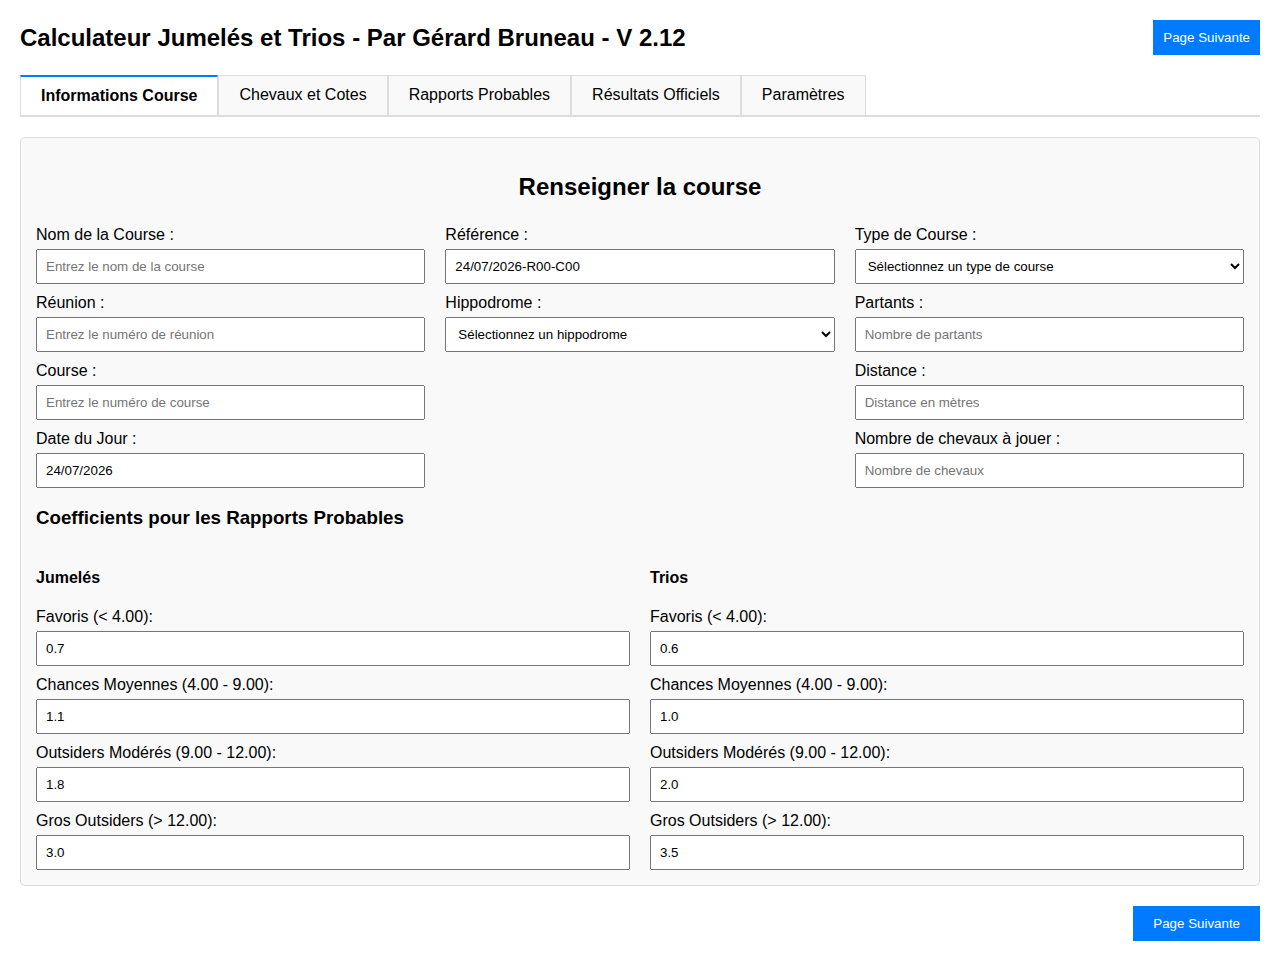
<file: informations_trio_jumeles/CJT 2.12.html>
<!DOCTYPE html>
<html lang="fr">
<head>
    <meta charset="UTF-8">
    <meta name="viewport" content="width=device-width, initial-scale=1.0">
    <title>Calculateur Jumelés et Trios - Par Gérard Bruneau - V 2.12</title>
    <style>
        body {
            font-family: Arial, sans-serif;
            margin: 20px;
        }
        .header {
            display: flex;
            align-items: center;
            justify-content: space-between;
            margin-bottom: 20px;
        }
        .header h1 {
            margin: 0;
            font-size: 24px;
        }
        .header-buttons {
            display: flex;
            gap: 10px;
        }
        .tabs {
            display: flex;
            border-bottom: 2px solid #ddd;
            margin-bottom: 20px;
        }
        .tab {
            padding: 10px 20px;
            cursor: pointer;
            border: 1px solid #ddd;
            border-bottom: none;
            background-color: #f9f9f9;
        }
        .tab.active {
            background-color: #fff;
            border-top: 2px solid #007BFF;
            font-weight: bold;
        }
        .tab-content {
            display: none;
        }
        .tab-content.active {
            display: block;
        }
        .bloc {
            background-color: #f9f9f9;
            padding: 15px;
            border: 1px solid #ddd;
            border-radius: 5px;
        }
        .bloc h2 {
            text-align: center;
            margin-bottom: 15px;
        }
        .columns {
            display: flex;
            justify-content: space-between;
            gap: 20px;
        }
        .column {
            flex: 1;
        }
        label {
            display: block;
            margin-top: 10px;
        }
        input, select {
            width: 100%;
            padding: 8px;
            margin-top: 5px;
            box-sizing: border-box;
        }
        button {
            padding: 10px;
            background-color: #007BFF;
            color: white;
            border: none;
            cursor: pointer;
        }
        button:hover {
            background-color: #0056b3;
        }
        .button-primary {
            background-color: #007BFF;
        }
        .button-secondary {
            background-color: #6c757d;
        }
        table {
            width: 100%;
            border-collapse: collapse;
            margin-top: 20px;
        }
        table, th, td {
            border: 1px solid black;
        }
        th, td {
            padding: 10px;
            text-align: center;
        }
        th {
            background-color: #f4f4f4;
        }
        .resultats-container {
            display: flex;
            justify-content: space-between;
            margin-top: 20px;
        }
        .resultats-container .table-container {
            width: 48%;
        }
        .navigation-button {
            text-align: right;
            margin-top: 20px;
        }
        .navigation-button button {
            padding: 10px 20px;
        }
        .admin-password {
            display: none;
            margin-bottom: 20px;
        }
        .admin-password.active {
            display: block;
        }
    </style>
</head>
<body>
    <!-- En-tête avec les boutons -->
    <div class="header">
        <h1>Calculateur Jumelés et Trios - Par Gérard Bruneau - V 2.12</h1>
        <div class="header-buttons">
            <button id="generer-tableau" class="button-secondary" onclick="genererTableau()" aria-label="Générer le tableau">Générer le Tableau</button>
            <button id="calculer-rapports" class="button-secondary" onclick="calculerRapports()" aria-label="Calculer tous les rapports">Calculer Tous Les Rapports</button>
            <button id="valider-resultats" class="button-secondary" onclick="validerResultats()" aria-label="Valider les résultats officiels">Valider les Résultats Officiels</button>
            <button id="page-precedente" class="button-primary" onclick="allerAOngletPrecedent()" aria-label="Page précédente">Page Précédente</button>
            <button id="page-suivante" class="button-primary" onclick="allerAOngletSuivant()" aria-label="Page suivante">Page Suivante</button>
        </div>
    </div>

    <!-- Onglets -->
    <div class="tabs">
        <div class="tab active" data-tab="informations" onclick="changerOnglet('informations')">Informations Course</div>
        <div class="tab" data-tab="chevaux" onclick="changerOnglet('chevaux')">Chevaux et Cotes</div>
        <div class="tab" data-tab="rapports" onclick="changerOnglet('rapports')">Rapports Probables</div>
        <div class="tab" data-tab="resultats" onclick="changerOnglet('resultats')">Résultats Officiels</div>
        <div class="tab" data-tab="parametres" onclick="changerOnglet('parametres')">Paramètres</div>
    </div>

    <!-- Contenu des onglets -->
    <div id="informations" class="tab-content active">
        <div class="bloc">
            <h2>Renseigner la course</h2>
            <div class="columns">
                <div class="column">
                    <label for="nom-course">Nom de la Course :</label>
                    <input type="text" id="nom-course" placeholder="Entrez le nom de la course" required aria-required="true">

                    <label for="reunion">Réunion :</label>
                    <input type="text" id="reunion" placeholder="Entrez le numéro de réunion" required aria-required="true">

                    <label for="course">Course :</label>
                    <input type="text" id="course" placeholder="Entrez le numéro de course" required aria-required="true">

                    <label for="date-du-jour">Date du Jour :</label>
                    <input type="text" id="date-du-jour" readonly aria-label="Date du jour">
                </div>

                <div class="column">
                    <label for="reference">Référence :</label>
                    <input type="text" id="reference" readonly aria-label="Référence">

                    <label for="hippodrome">Hippodrome :</label>
                    <select id="hippodrome" aria-label="Sélectionnez un hippodrome">
                        <option value="">Sélectionnez un hippodrome</option>
                        <option value="ABBEVILLE">ABBEVILLE</option>
                        <option value="AGEN">AGEN</option>
                        <option value="AGON COUTAINVILLE">AGON COUTAINVILLE</option>
                        <option value="AIX LES BAINS">AIX LES BAINS</option>
                        <option value="AJACCIO">AJACCIO</option>
                        <!-- Liste complète des hippodromes -->
                    </select>
                </div>

                <div class="column">
                    <label for="type-course">Type de Course :</label>
                    <select id="type-course" aria-label="Sélectionnez un type de course">
                        <option value="">Sélectionnez un type de course</option>
                        <option value="Attelé">Attelé</option>
                        <option value="Cross-Country">Cross-Country</option>
                        <option value="Haies">Haies</option>
                        <option value="Monté">Monté</option>
                        <option value="Steeple">Steeple</option>
                    </select>

                    <label for="partants">Partants :</label>
                    <input type="number" id="partants" placeholder="Nombre de partants" min="1" required aria-required="true">

                    <label for="distance">Distance :</label>
                    <input type="number" id="distance" placeholder="Distance en mètres" min="1" required aria-required="true">

                    <label for="chevaux-a-jouer">Nombre de chevaux à jouer :</label>
                    <input type="number" id="chevaux-a-jouer" placeholder="Nombre de chevaux" min="1" required aria-required="true">
                </div>
            </div>

            <h3>Coefficients pour les Rapports Probables</h3>
            <div class="columns">
                <div class="column">
                    <h4>Jumelés</h4>
                    <label for="coeff-jumele-favoris">Favoris (< 4.00):</label>
                    <input type="number" step="0.1" id="coeff-jumele-favoris" value="0.7" min="0" required aria-required="true">

                    <label for="coeff-jumele-chances-moyennes">Chances Moyennes (4.00 - 9.00):</label>
                    <input type="number" step="0.1" id="coeff-jumele-chances-moyennes" value="1.1" min="0" required aria-required="true">

                    <label for="coeff-jumele-outsiders-moderes">Outsiders Modérés (9.00 - 12.00):</label>
                    <input type="number" step="0.1" id="coeff-jumele-outsiders-moderes" value="1.8" min="0" required aria-required="true">

                    <label for="coeff-jumele-gros-outsiders">Gros Outsiders (> 12.00):</label>
                    <input type="number" step="0.1" id="coeff-jumele-gros-outsiders" value="3.0" min="0" required aria-required="true">
                </div>

                <div class="column">
                    <h4>Trios</h4>
                    <label for="coeff-trio-favoris">Favoris (< 4.00):</label>
                    <input type="number" step="0.1" id="coeff-trio-favoris" value="0.6" min="0" required aria-required="true">

                    <label for="coeff-trio-chances-moyennes">Chances Moyennes (4.00 - 9.00):</label>
                    <input type="number" step="0.1" id="coeff-trio-chances-moyennes" value="1.0" min="0" required aria-required="true">

                    <label for="coeff-trio-outsiders-moderes">Outsiders Modérés (9.00 - 12.00):</label>
                    <input type="number" step="0.1" id="coeff-trio-outsiders-moderes" value="2.0" min="0" required aria-required="true">

                    <label for="coeff-trio-gros-outsiders">Gros Outsiders (> 12.00):</label>
                    <input type="number" step="0.1" id="coeff-trio-gros-outsiders" value="3.5" min="0" required aria-required="true">
                </div>
            </div>
        </div>
        <div class="navigation-button">
            <button class="button-primary" onclick="allerAOngletSuivant('informations')" aria-label="Page suivante">Page Suivante</button>
        </div>
    </div>

    <div id="chevaux" class="tab-content">
        <div class="bloc" id="tableau-container"></div>
        <div class="navigation-button">
            <button class="button-primary" onclick="allerAOngletPrecedent()" aria-label="Page précédente">Page Précédente</button>
            <button class="button-primary" onclick="allerAOngletSuivant('chevaux')" aria-label="Page suivante">Page Suivante</button>
        </div>
    </div>

    <div id="rapports" class="tab-content">
        <div class="resultats-container">
            <div class="table-container">
                <h3>Rapports Probables - Jumelés</h3>
                <table id="rapports-jumele">
                    <thead>
                        <tr>
                            <th>Combinaison</th>
                            <th>Rapport Net (€)</th>
                        </tr>
                    </thead>
                    <tbody></tbody>
                </table>
            </div>

            <div class="table-container">
                <h3>Rapports Probables - Trios</h3>
                <table id="rapports-trio">
                    <thead>
                        <tr>
                            <th>Combinaison</th>
                            <th>Rapport Net (€)</th>
                        </tr>
                    </thead>
                    <tbody></tbody>
                </table>
            </div>
        </div>
        <div class="navigation-button">
            <button class="button-primary" onclick="allerAOngletPrecedent()" aria-label="Page précédente">Page Précédente</button>
            <button class="button-primary" onclick="allerAOngletSuivant('rapports')" aria-label="Page suivante">Page Suivante</button>
        </div>
    </div>

    <div id="resultats" class="tab-content">
        <div class="bloc">
            <h2>Résultats Officiels de la Course</h2>
            <div class="columns">
                <div class="column">
                    <label for="premier-place">1er Place :</label>
                    <input type="number" id="premier-place" placeholder="Numéro du cheval" min="1" required aria-required="true">

                    <label for="deuxieme-place">2ème Place :</label>
                    <input type="number" id="deuxieme-place" placeholder="Numéro du cheval" min="1" required aria-required="true">

                    <label for="troisieme-place">3ème Place :</label>
                    <input type="number" id="troisieme-place" placeholder="Numéro du cheval" min="1" required aria-required="true">

                    <label for="quatrieme-place">4ème Place :</label>
                    <input type="number" id="quatrieme-place" placeholder="Numéro du cheval" min="1" required aria-required="true">
                </div>

                <div class="column">
                    <label for="simple-gagnant">Simple Gagnant :</label>
                    <input type="number" id="simple-gagnant" placeholder="Montant en €" min="0" step="0.01" required aria-required="true">

                    <label for="simple-place-1">Simple Placé 1 :</label>
                    <input type="number" id="simple-place-1" placeholder="Montant en €" min="0" step="0.01" required aria-required="true">

                    <label for="simple-place-2">Simple Placé 2 :</label>
                    <input type="number" id="simple-place-2" placeholder="Montant en €" min="0" step="0.01" required aria-required="true">

                    <label for="simple-place-3">Simple Placé 3 :</label>
                    <input type="number" id="simple-place-3" placeholder="Montant en €" min="0" step="0.01" required aria-required="true">
                </div>

                <div class="column">
                    <label for="jumele-gagnant">Jumelé Gagnant :</label>
                    <input type="number" id="jumele-gagnant" placeholder="Montant en €" min="0" step="0.01" required aria-required="true">

                    <label for="trio">Trio :</label>
                    <input type="number" id="trio" placeholder="Montant en €" min="0" step="0.01" required aria-required="true">
                </div>
            </div>
        </div>
        <div class="navigation-button">
            <button class="button-primary" onclick="allerAOngletPrecedent()" aria-label="Page précédente">Page Précédente</button>
            <button class="button-primary" onclick="allerAOngletSuivant('resultats')" aria-label="Page suivante">Page Suivante</button>
        </div>
    </div>

    <div id="parametres" class="tab-content">
        <div class="bloc">
            <h2>Paramètres Administrateur</h2>
            <div class="admin-password">
                <label for="admin-password">Mot de Passe Admin :</label>
                <input type="password" id="admin-password" placeholder="Entrez le mot de passe">
                <button class="button-secondary" onclick="verifierMotDePasse()" aria-label="Valider le mot de passe">Valider</button>
            </div>
            <div class="admin-settings" style="display: none;">
                <h3>Modifier les Plages de Cotes</h3>
                <div class="columns">
                    <div class="column">
                        <label for="plage-favoris">Favoris (max) :</label>
                        <input type="number" step="0.01" id="plage-favoris" value="4.00" min="0" required aria-required="true">

                        <label for="plage-chances-min">Chances Moyennes (min) :</label>
                        <input type="number" step="0.01" id="plage-chances-min" value="4.00" min="0" required aria-required="true">

                        <label for="plage-chances-max">Chances Moyennes (max) :</label>
                        <input type="number" step="0.01" id="plage-chances-max" value="9.00" min="0" required aria-required="true">

                        <label for="plage-outsiders-min">Outsiders Modérés (min) :</label>
                        <input type="number" step="0.01" id="plage-outsiders-min" value="9.00" min="0" required aria-required="true">

                        <label for="plage-outsiders-max">Outsiders Modérés (max) :</label>
                        <input type="number" step="0.01" id="plage-outsiders-max" value="12.00" min="0" required aria-required="true">

                        <label for="plage-gros-outsiders">Gros Outsiders (min) :</label>
                        <input type="number" step="0.01" id="plage-gros-outsiders" value="12.00" min="0" required aria-required="true">
                    </div>

                    <div class="column">
                        <h4>Modifier les Coefficients</h4>
                        <label for="admin-coeff-jumele-favoris">Favoris (Jumelés) :</label>
                        <input type="number" step="0.1" id="admin-coeff-jumele-favoris" value="0.7" min="0" required aria-required="true">

                        <label for="admin-coeff-jumele-chances">Chances Moyennes (Jumelés) :</label>
                        <input type="number" step="0.1" id="admin-coeff-jumele-chances" value="1.1" min="0" required aria-required="true">

                        <label for="admin-coeff-jumele-outsiders">Outsiders Modérés (Jumelés) :</label>
                        <input type="number" step="0.1" id="admin-coeff-jumele-outsiders" value="1.8" min="0" required aria-required="true">

                        <label for="admin-coeff-jumele-gros-outsiders">Gros Outsiders (Jumelés) :</label>
                        <input type="number" step="0.1" id="admin-coeff-jumele-gros-outsiders" value="3.0" min="0" required aria-required="true">

                        <label for="admin-coeff-trio-favoris">Favoris (Trios) :</label>
                        <input type="number" step="0.1" id="admin-coeff-trio-favoris" value="0.6" min="0" required aria-required="true">

                        <label for="admin-coeff-trio-chances">Chances Moyennes (Trios) :</label>
                        <input type="number" step="0.1" id="admin-coeff-trio-chances" value="1.0" min="0" required aria-required="true">

                        <label for="admin-coeff-trio-outsiders">Outsiders Modérés (Trios) :</label>
                        <input type="number" step="0.1" id="admin-coeff-trio-outsiders" value="2.0" min="0" required aria-required="true">

                        <label for="admin-coeff-trio-gros-outsiders">Gros Outsiders (Trios) :</label>
                        <input type="number" step="0.1" id="admin-coeff-trio-gros-outsiders" value="3.5" min="0" required aria-required="true">
                    </div>
                </div>
                <button class="button-secondary" onclick="enregistrerParametres()" aria-label="Enregistrer les paramètres">Enregistrer les Paramètres</button>
            </div>
        </div>
    </div>

    <script>
        // Remplir automatiquement la date du jour
        window.onload = function() {
            const today = new Date();
            const formattedDate = `${String(today.getDate()).padStart(2, '0')}/${String(today.getMonth() + 1).padStart(2, '0')}/${today.getFullYear()}`;
            document.getElementById('date-du-jour').value = formattedDate;
            updateReference();
            changerOnglet('informations'); // Assurez-vous que l'onglet initial est sélectionné
        };

        // Mettre à jour la référence
        function updateReference() {
            const reunion = document.getElementById('reunion').value.padStart(2, '0');
            const course = document.getElementById('course').value.padStart(2, '0');
            const dateDuJour = document.getElementById('date-du-jour').value;
            const reference = `${dateDuJour}-R${reunion}-C${course}`;
            document.getElementById('reference').value = reference;
        }

        // Écouter les changements sur les champs Réunion et Course
        document.getElementById('reunion').addEventListener('input', updateReference);
        document.getElementById('course').addEventListener('input', updateReference);

        // Fonction pour changer d'onglet
        function changerOnglet(id) {
            const tabs = document.querySelectorAll('.tab');
            const contents = document.querySelectorAll('.tab-content');

            tabs.forEach(tab => tab.classList.remove('active'));
            contents.forEach(content => content.classList.remove('active'));

            document.querySelector(`.tab[data-tab="${id}"]`).classList.add('active');
            document.getElementById(id).classList.add('active');

            // Masquer tous les boutons
            document.getElementById('generer-tableau').style.display = 'none';
            document.getElementById('calculer-rapports').style.display = 'none';
            document.getElementById('valider-resultats').style.display = 'none';
            document.getElementById('page-precedente').style.display = 'none';
            document.getElementById('page-suivante').style.display = 'none';

            // Afficher les boutons en fonction de l'onglet actif
            if (id === 'informations') {
                document.getElementById('page-suivante').style.display = 'inline-block';
            } else if (id === 'chevaux') {
                document.getElementById('generer-tableau').style.display = 'inline-block';
                document.getElementById('page-precedente').style.display = 'inline-block';
                document.getElementById('page-suivante').style.display = 'inline-block';
            } else if (id === 'rapports') {
                document.getElementById('calculer-rapports').style.display = 'inline-block';
                document.getElementById('page-precedente').style.display = 'inline-block';
                document.getElementById('page-suivante').style.display = 'inline-block';
            } else if (id === 'resultats') {
                document.getElementById('valider-resultats').style.display = 'inline-block';
                document.getElementById('page-precedente').style.display = 'inline-block';
                document.getElementById('page-suivante').style.display = 'inline-block';
            } else if (id === 'parametres') {
                document.getElementById('page-precedente').style.display = 'inline-block';
            }
        }

        // Fonction pour aller à l'onglet suivant
        function allerAOngletSuivant() {
            const tabOrder = ['informations', 'chevaux', 'rapports', 'resultats', 'parametres'];
            const currentTab = document.querySelector('.tab.active').getAttribute('data-tab');
            const currentIndex = tabOrder.indexOf(currentTab);
            const nextIndex = (currentIndex + 1) % tabOrder.length;
            changerOnglet(tabOrder[nextIndex]);
        }

        // Fonction pour aller à l'onglet précédent
        function allerAOngletPrecedent() {
            const tabOrder = ['informations', 'chevaux', 'rapports', 'resultats', 'parametres'];
            const currentTab = document.querySelector('.tab.active').getAttribute('data-tab');
            const currentIndex = tabOrder.indexOf(currentTab);
            const prevIndex = (currentIndex - 1 + tabOrder.length) % tabOrder.length;
            changerOnglet(tabOrder[prevIndex]);
        }

        // Vérifier le mot de passe admin
        function verifierMotDePasse() {
            const password = document.getElementById('admin-password').value;
            if (password === "admin123") { // Mot de passe admin
                document.querySelector('.admin-password').style.display = 'none';
                document.querySelector('.admin-settings').style.display = 'block';
            } else {
                alert("Mot de passe incorrect !");
            }
        }

        // Enregistrer les paramètres modifiés
        function enregistrerParametres() {
            // Plages de cotes
            document.getElementById('coeff-jumele-favoris').value = document.getElementById('admin-coeff-jumele-favoris').value;
            document.getElementById('coeff-jumele-chances-moyennes').value = document.getElementById('admin-coeff-jumele-chances').value;
            document.getElementById('coeff-jumele-outsiders-moderes').value = document.getElementById('admin-coeff-jumele-outsiders').value;
            document.getElementById('coeff-jumele-gros-outsiders').value = document.getElementById('admin-coeff-jumele-gros-outsiders').value;

            document.getElementById('coeff-trio-favoris').value = document.getElementById('admin-coeff-trio-favoris').value;
            document.getElementById('coeff-trio-chances-moyennes').value = document.getElementById('admin-coeff-trio-chances').value;
            document.getElementById('coeff-trio-outsiders-moderes').value = document.getElementById('admin-coeff-trio-outsiders').value;
            document.getElementById('coeff-trio-gros-outsiders').value = document.getElementById('admin-coeff-trio-gros-outsiders').value;

            alert("Paramètres enregistrés !");
        }

        // Fonction pour générer le tableau dynamique
        function genererTableau() {
            const nombreChevaux = document.getElementById('chevaux-a-jouer').value;
            if (!nombreChevaux || nombreChevaux <= 0) {
                alert("Veuillez entrer un nombre valide de chevaux à jouer.");
                return;
            }

            let tableauHTML = `
                <table>
                    <thead>
                        <tr>
                            <th>Numéro</th>
                            <th>Cote</th>
                        </tr>
                    </thead>
                    <tbody>
            `;

            for (let i = 1; i <= nombreChevaux; i++) {
                tableauHTML += `
                    <tr>
                        <td><input type="number" class="numero-cheval" placeholder="Numéro du cheval" min="1" required aria-required="true"></td>
                        <td><input type="number" step="0.01" class="cote-cheval" placeholder="Cote" min="0" required aria-required="true"></td>
                    </tr>
                `;
            }

            tableauHTML += `
                    </tbody>
                </table>
            `;

            document.getElementById('tableau-container').innerHTML = tableauHTML;
        }

        // Fonction pour calculer les rapports probables
        function calculerRapports() {
            const chevaux = [];
            const lignes = document.querySelectorAll('#tableau-container tbody tr');

            lignes.forEach(ligne => {
                const numero = ligne.querySelector('.numero-cheval').value;
                const cote = parseFloat(ligne.querySelector('.cote-cheval').value);
                if (numero && cote) {
                    chevaux.push({ numero, cote });
                }
            });

            if (chevaux.length < 2) {
                alert("Veuillez entrer au moins 2 chevaux avec leurs cotes.");
                return;
            }

            // Calculer les combinaisons pour les jumelés
            const jumeles = genererCombinaisons(chevaux, 2);
            const rapportsJumeles = calculerRapportsProbables(jumeles, chevaux, 'jumele');

            // Calculer les combinaisons pour les trios
            const trios = genererCombinaisons(chevaux, 3);
            const rapportsTrio = calculerRapportsProbables(trios, chevaux, 'trio');

            // Afficher les résultats dans les tableaux
            afficherRapports(rapportsJumeles, 'rapports-jumele');
            afficherRapports(rapportsTrio, 'rapports-trio');
        }

        // Fonction pour générer les combinaisons
        function genererCombinaisons(chevaux, k) {
            const result = [];
            const n = chevaux.length;

            function backtrack(start, current) {
                if (current.length === k) {
                    result.push([...current]);
                    return;
                }
                for (let i = start; i < n; i++) {
                    current.push(chevaux[i].numero);
                    backtrack(i + 1, current);
                    current.pop();
                }
            }

            backtrack(0, []);
            return result;
        }

        // Fonction pour récupérer les coefficients spécifiques
        function recupererCoefficients(typePari) {
            if (typePari === 'jumele') {
                return {
                    favoris: parseFloat(document.getElementById('coeff-jumele-favoris').value),
                    chancesMoyennes: parseFloat(document.getElementById('coeff-jumele-chances-moyennes').value),
                    outsidersModeres: parseFloat(document.getElementById('coeff-jumele-outsiders-moderes').value),
                    grosOutsiders: parseFloat(document.getElementById('coeff-jumele-gros-outsiders').value)
                };
            } else if (typePari === 'trio') {
                return {
                    favoris: parseFloat(document.getElementById('coeff-trio-favoris').value),
                    chancesMoyennes: parseFloat(document.getElementById('coeff-trio-chances-moyennes').value),
                    outsidersModeres: parseFloat(document.getElementById('coeff-trio-outsiders-moderes').value),
                    grosOutsiders: parseFloat(document.getElementById('coeff-trio-gros-outsiders').value)
                };
            }
        }

        // Fonction pour appliquer les coefficients en fonction des cotes
        function appliquerCoefficients(cote, coefficients) {
            if (cote < parseFloat(document.getElementById('plage-favoris').value)) {
                return coefficients.favoris;
            } else if (cote >= parseFloat(document.getElementById('plage-chances-min').value) && cote < parseFloat(document.getElementById('plage-chances-max').value)) {
                return coefficients.chancesMoyennes;
            } else if (cote >= parseFloat(document.getElementById('plage-outsiders-min').value) && cote < parseFloat(document.getElementById('plage-outsiders-max').value)) {
                return coefficients.outsidersModeres;
            } else {
                return coefficients.grosOutsiders;
            }
        }

        // Fonction pour calculer les rapports probables
        function calculerRapportsProbables(combinaisons, chevaux, typePari) {
            const coefficients = recupererCoefficients(typePari);

            return combinaisons.map(combinaison => {
                let rapport = 1;
                combinaison.forEach(numero => {
                    const cheval = chevaux.find(c => c.numero == numero);
                    if (cheval) {
                        const coefficient = appliquerCoefficients(cheval.cote, coefficients);
                        rapport *= cheval.cote * coefficient;
                    }
                });
                return { combinaison, rapport: Math.round(rapport * 100) / 100 };
            });
        }

        // Fonction pour afficher les rapports dans les tableaux
        function afficherRapports(rapports, tableId) {
            const tbody = document.querySelector(`#${tableId} tbody`);
            tbody.innerHTML = '';

            rapports.forEach(rapport => {
                const row = `
                    <tr>
                        <td>${rapport.combinaison.join('-')}</td>
                        <td>${rapport.rapport.toFixed(2)} €</td>
                    </tr>
                `;
                tbody.innerHTML += row;
            });
        }

        // Fonction pour valider les résultats officiels
        function validerResultats() {
            const premier = parseInt(document.getElementById('premier-place').value);
            const deuxieme = parseInt(document.getElementById('deuxieme-place').value);
            const troisieme = parseInt(document.getElementById('troisieme-place').value);

            if (!premier || !deuxieme || !troisieme) {
                alert("Veuillez entrer les résultats officiels pour les 3 premières places.");
                return;
            }

            alert("Résultats validés !");
        }

        // Fonction pour réinitialiser tout
        function reinitialiser() {
            // Réinitialiser les champs du formulaire
            document.getElementById('nom-course').value = '';
            document.getElementById('reunion').value = '';
            document.getElementById('course').value = '';
            document.getElementById('reference').value = '';
            document.getElementById('hippodrome').value = '';
            document.getElementById('type-course').value = '';
            document.getElementById('partants').value = '';
            document.getElementById('distance').value = '';
            document.getElementById('chevaux-a-jouer').value = '';

            // Effacer le tableau dynamique
            document.getElementById('tableau-container').innerHTML = '';

            // Effacer les résultats officiels
            document.getElementById('premier-place').value = '';
            document.getElementById('deuxieme-place').value = '';
            document.getElementById('troisieme-place').value = '';
            document.getElementById('quatrieme-place').value = '';
            document.getElementById('simple-gagnant').value = '';
            document.getElementById('simple-place-1').value = '';
            document.getElementById('simple-place-2').value = '';
            document.getElementById('simple-place-3').value = '';
            document.getElementById('jumele-gagnant').value = '';
            document.getElementById('trio').value = '';

            // Effacer les tableaux des rapports probables
            document.querySelector('#rapports-jumele tbody').innerHTML = '';
            document.querySelector('#rapports-trio tbody').innerHTML = '';

            alert("Tout a été réinitialisé !");
        }
    </script>
</body>
</html>
</file>
